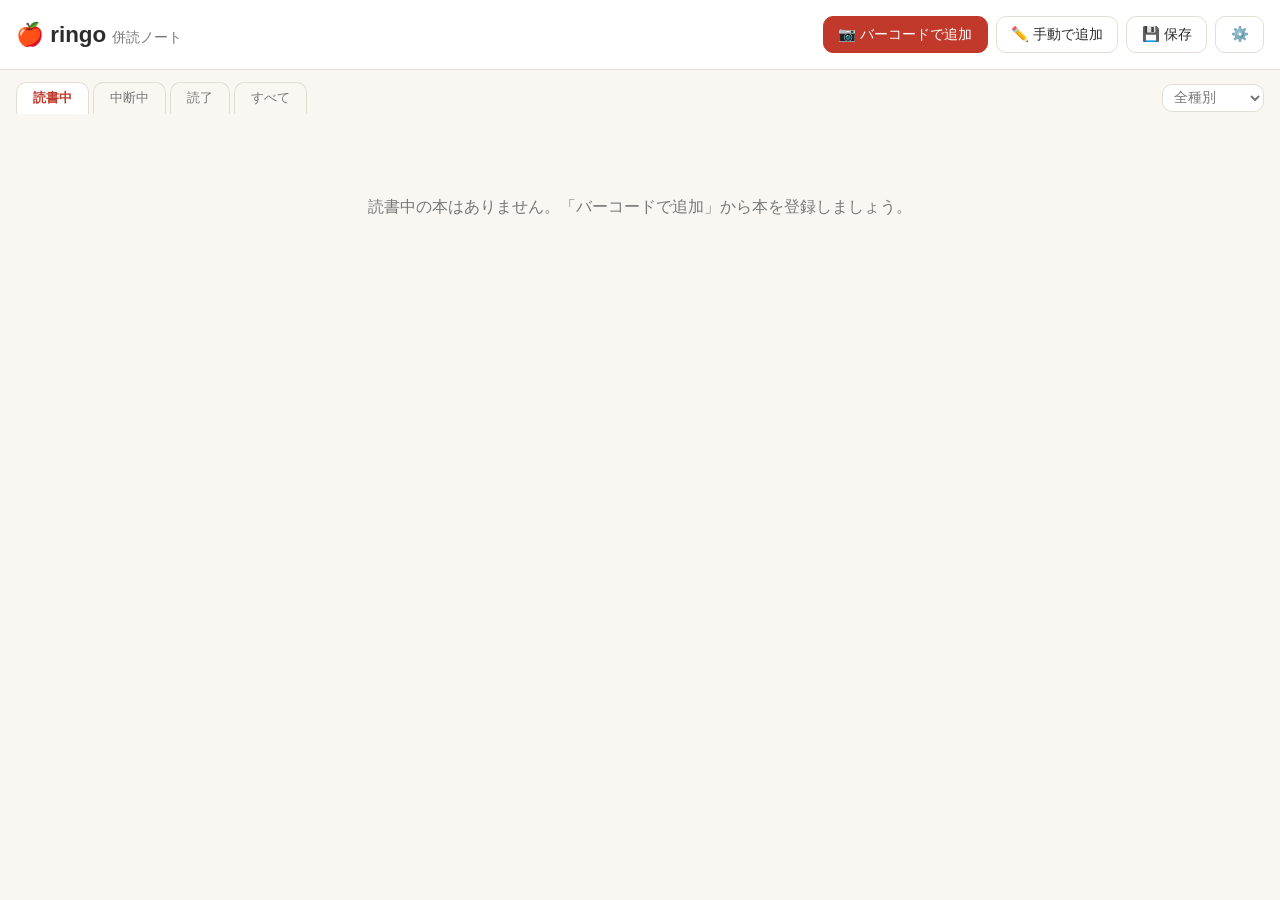
<file: index.html>
<!DOCTYPE html>
<html lang="ja">
<head>
  <meta charset="UTF-8">
  <meta name="viewport" content="width=device-width, initial-scale=1.0">
  <meta name="theme-color" content="#c0392b">
  <title>ringo — 併読ノート</title>
  <link rel="stylesheet" href="style.css">
</head>
<body>
  <header class="app-header">
    <h1>🍎 ringo <span class="subtitle">併読ノート</span></h1>
    <div class="header-actions">
      <button id="scan-btn" class="btn btn-primary">📷 バーコードで追加</button>
      <button id="manual-add-btn" class="btn">✏️ 手動で追加</button>
      <button id="save-btn" class="btn">💾 保存</button>
      <button id="sync-settings-btn" class="btn" aria-label="スプレッドシート連携の設定">⚙️</button>
    </div>
  </header>

  <nav class="filter-tabs" id="filter-tabs">
    <button class="tab active" data-filter="reading">読書中</button>
    <button class="tab" data-filter="paused">中断中</button>
    <button class="tab" data-filter="finished">読了</button>
    <button class="tab" data-filter="all">すべて</button>
    <select id="source-filter" class="source-filter" aria-label="種別で絞り込み">
      <option value="">全種別</option>
      <option value="library">🏛️ 図書館</option>
      <option value="owned">📕 所有本</option>
      <option value="kindle">📱 Kindle</option>
      <option value="audible">🎧 Audible</option>
    </select>
  </nav>

  <main>
    <p id="empty-message" class="empty-message hidden"></p>
    <ul id="book-list" class="book-list"></ul>
  </main>

  <!-- バーコードスキャナ -->
  <dialog id="scanner-dialog" class="dialog">
    <h2>バーコードをスキャン</h2>
    <p class="hint">本の裏表紙の上段バーコード(978 / 979 で始まるISBN)にカメラを向けてください。</p>
    <div class="video-wrap">
      <video id="scanner-video" playsinline muted></video>
      <div class="scan-line"></div>
    </div>
    <p id="scanner-status" class="scanner-status"></p>
    <form id="isbn-form" class="isbn-form">
      <input id="isbn-input" type="text" inputmode="numeric" placeholder="ISBNを直接入力 (例: 9784101010014)">
      <button type="submit" class="btn">検索</button>
    </form>
    <div class="dialog-actions">
      <button id="scanner-close" class="btn">閉じる</button>
    </div>
  </dialog>

  <!-- 本の追加・編集フォーム -->
  <dialog id="book-dialog" class="dialog">
    <h2 id="book-dialog-title">本を追加</h2>
    <form id="book-form">
      <input type="hidden" id="book-id">
      <label>タイトル <span class="required">*</span>
        <input type="text" id="book-title" required>
      </label>
      <label>著者
        <input type="text" id="book-author">
      </label>
      <label>出版社
        <input type="text" id="book-publisher">
      </label>
      <label>ISBN
        <input type="text" id="book-isbn" inputmode="numeric">
      </label>
      <label>種別
        <select id="book-source">
          <option value="">未設定</option>
          <option value="library">🏛️ 図書館</option>
          <option value="owned">📕 所有本</option>
          <option value="kindle">📱 Kindle</option>
          <option value="audible">🎧 Audible</option>
        </select>
      </label>
      <div class="form-row">
        <label>現在のページ
          <input type="number" id="book-current-page" min="0" value="0">
        </label>
        <label>総ページ数
          <input type="number" id="book-total-pages" min="0" value="0">
        </label>
      </div>
      <div class="form-row">
        <label>読み始めた日
          <input type="date" id="book-started">
        </label>
        <label>読了・中断日
          <input type="date" id="book-ended">
        </label>
      </div>
      <label>メモ
        <textarea id="book-notes" rows="3"></textarea>
      </label>
      <div class="dialog-actions">
        <button type="button" id="book-form-cancel" class="btn">キャンセル</button>
        <button type="submit" class="btn btn-primary">保存</button>
      </div>
    </form>
  </dialog>

  <!-- スプレッドシート連携 -->
  <dialog id="sync-dialog" class="dialog">
    <h2>☁️ スプレッドシート連携</h2>
    <p class="hint">
      ページを開くと自動で最新データを読み込みます。
      変更したら「💾 保存」を押してください。
    </p>
    <div class="sync-actions">
      <button id="sync-pull" class="btn">📥 いますぐ読み込み直す</button>
      <p id="sync-status" class="sync-status"></p>
    </div>
    <details id="sync-config">
      <summary>接続設定</summary>
      <form id="sync-config-form">
        <label>Apps ScriptのURL
          <input type="url" id="sync-url" placeholder="https://script.google.com/macros/s/…/exec">
        </label>
        <label>合言葉
          <input type="text" id="sync-key" placeholder="Apps Scriptに設定したものと同じ">
        </label>
        <button type="submit" class="btn">設定を保存</button>
      </form>
      <p class="hint">
        初回のセットアップ手順は
        <a href="https://github.com/akai-ku/ringo/blob/main/docs/sheets-sync-setup.md" target="_blank" rel="noopener">こちらの手順書</a>
        を見てください(10分ほどで終わります)。
      </p>
    </details>
    <div class="dialog-actions">
      <button id="sync-close" class="btn">閉じる</button>
    </div>
  </dialog>

  <div id="toast" class="toast" role="status"></div>

  <script src="app.js"></script>
</body>
</html>
</file>
<file: style.css>
:root {
  --accent: #c0392b;
  --accent-soft: #fdecea;
  --bg: #faf7f2;
  --card-bg: #ffffff;
  --text: #2c2c2c;
  --text-sub: #777;
  --border: #e4ddd3;
  --radius: 10px;
}

* { box-sizing: border-box; }

body {
  margin: 0;
  font-family: "Hiragino Sans", "Noto Sans JP", "Yu Gothic", sans-serif;
  background: var(--bg);
  color: var(--text);
  line-height: 1.6;
}

.app-header {
  display: flex;
  flex-wrap: wrap;
  align-items: center;
  justify-content: space-between;
  gap: 0.5rem;
  padding: 1rem;
  background: var(--card-bg);
  border-bottom: 1px solid var(--border);
}

.app-header h1 {
  margin: 0;
  font-size: 1.4rem;
}

.subtitle {
  font-size: 0.85rem;
  color: var(--text-sub);
  font-weight: normal;
}

.header-actions {
  display: flex;
  gap: 0.5rem;
}

.btn {
  padding: 0.5rem 0.9rem;
  border: 1px solid var(--border);
  border-radius: var(--radius);
  background: var(--card-bg);
  color: var(--text);
  font-size: 0.9rem;
  cursor: pointer;
}

.btn:hover { filter: brightness(0.97); }

.btn-primary {
  background: var(--accent);
  border-color: var(--accent);
  color: #fff;
}

.btn-small {
  padding: 0.25rem 0.6rem;
  font-size: 0.8rem;
}

.btn-danger { color: var(--accent); }

.filter-tabs {
  display: flex;
  gap: 0.25rem;
  padding: 0.75rem 1rem 0;
  overflow-x: auto;
}

.tab {
  padding: 0.4rem 1rem;
  border: 1px solid var(--border);
  border-bottom: none;
  border-radius: var(--radius) var(--radius) 0 0;
  background: transparent;
  color: var(--text-sub);
  cursor: pointer;
  white-space: nowrap;
}

.tab.active {
  background: var(--card-bg);
  color: var(--accent);
  font-weight: bold;
}

main { padding: 1rem; max-width: 720px; margin: 0 auto; }

.empty-message {
  text-align: center;
  color: var(--text-sub);
  padding: 3rem 1rem;
}

.hidden { display: none !important; }

.book-list {
  list-style: none;
  margin: 0;
  padding: 0;
  display: flex;
  flex-direction: column;
  gap: 0.75rem;
}

.book-card {
  display: flex;
  gap: 0.9rem;
  padding: 0.9rem;
  background: var(--card-bg);
  border: 1px solid var(--border);
  border-radius: var(--radius);
}

.book-cover {
  width: 64px;
  height: 92px;
  flex-shrink: 0;
  object-fit: cover;
  border-radius: 4px;
  background: var(--border);
}

.book-cover-placeholder {
  width: 64px;
  height: 92px;
  flex-shrink: 0;
  display: flex;
  align-items: center;
  justify-content: center;
  font-size: 1.6rem;
  border-radius: 4px;
  background: var(--accent-soft);
}

.book-body { flex: 1; min-width: 0; }

.book-title {
  margin: 0;
  font-size: 1rem;
  font-weight: bold;
  overflow-wrap: anywhere;
}

.book-meta {
  margin: 0.1rem 0 0.4rem;
  font-size: 0.8rem;
  color: var(--text-sub);
}

.stale-badge {
  display: inline-block;
  margin-left: 0.4rem;
  padding: 0 0.45rem;
  font-size: 0.72rem;
  color: var(--accent);
  background: var(--accent-soft);
  border-radius: 999px;
}

.source-badge {
  display: inline-block;
  margin-left: 0.4rem;
  padding: 0 0.45rem;
  font-size: 0.72rem;
  color: var(--text-sub);
  background: var(--bg);
  border: 1px solid var(--border);
  border-radius: 999px;
  white-space: nowrap;
}

.source-filter {
  margin-left: auto;
  align-self: center;
  padding: 0.3rem 0.4rem;
  border: 1px solid var(--border);
  border-radius: var(--radius);
  background: var(--card-bg);
  color: var(--text-sub);
  font-size: 0.85rem;
}

.progress-row {
  display: flex;
  align-items: center;
  gap: 0.5rem;
  margin-bottom: 0.4rem;
}

.progress-bar {
  flex: 1;
  height: 8px;
  background: var(--border);
  border-radius: 999px;
  overflow: hidden;
}

.progress-fill {
  height: 100%;
  background: var(--accent);
  border-radius: 999px;
  transition: width 0.2s;
}

.progress-label {
  font-size: 0.78rem;
  color: var(--text-sub);
  white-space: nowrap;
}

.page-input {
  width: 4.5rem;
  padding: 0.2rem 0.4rem;
  border: 1px solid var(--border);
  border-radius: 6px;
  font-size: 0.85rem;
}

.book-dates {
  margin: 0.15rem 0;
  font-size: 0.78rem;
  color: var(--text-sub);
}

.book-notes {
  margin: 0.3rem 0;
  font-size: 0.82rem;
  color: var(--text-sub);
  white-space: pre-wrap;
  overflow-wrap: anywhere;
}

.book-actions {
  display: flex;
  flex-wrap: wrap;
  gap: 0.4rem;
  margin-top: 0.4rem;
}

/* ダイアログ */
.dialog {
  width: min(480px, 92vw);
  border: none;
  border-radius: var(--radius);
  padding: 1.25rem;
}

.dialog::backdrop { background: rgba(0, 0, 0, 0.5); }

.dialog h2 { margin-top: 0; font-size: 1.1rem; }

.dialog label {
  display: block;
  margin-bottom: 0.7rem;
  font-size: 0.85rem;
}

.dialog input[type="text"],
.dialog input[type="number"],
.dialog input[type="url"],
.dialog input[type="date"],
.dialog select,
.dialog textarea {
  display: block;
  width: 100%;
  margin-top: 0.2rem;
  padding: 0.45rem 0.6rem;
  border: 1px solid var(--border);
  border-radius: 6px;
  font-size: 0.95rem;
  font-family: inherit;
}

.form-row { display: flex; gap: 0.75rem; }
.form-row label { flex: 1; }

.required { color: var(--accent); }

.dialog-actions {
  display: flex;
  justify-content: flex-end;
  gap: 0.5rem;
  margin-top: 0.75rem;
}

.hint { font-size: 0.8rem; color: var(--text-sub); }

/* スキャナ */
.video-wrap {
  position: relative;
  width: 100%;
  aspect-ratio: 4 / 3;
  background: #000;
  border-radius: var(--radius);
  overflow: hidden;
}

#scanner-video {
  width: 100%;
  height: 100%;
  object-fit: cover;
}

.scan-line {
  position: absolute;
  left: 8%;
  right: 8%;
  top: 50%;
  height: 2px;
  background: rgba(255, 60, 60, 0.85);
  box-shadow: 0 0 8px rgba(255, 60, 60, 0.9);
}

.scanner-status {
  min-height: 1.4em;
  margin: 0.5rem 0;
  font-size: 0.85rem;
  color: var(--text-sub);
}

.isbn-form {
  display: flex;
  gap: 0.5rem;
}

.isbn-form input {
  flex: 1;
  padding: 0.45rem 0.6rem;
  border: 1px solid var(--border);
  border-radius: 6px;
  font-size: 0.95rem;
}

/* スプレッドシート同期 */
.sync-actions {
  display: flex;
  flex-direction: column;
  gap: 0.5rem;
}

.sync-status {
  min-height: 1.4em;
  margin: 0.25rem 0 0;
  font-size: 0.85rem;
  color: var(--text-sub);
}

#sync-config {
  margin-top: 0.9rem;
  padding-top: 0.75rem;
  border-top: 1px solid var(--border);
}

#sync-config summary {
  cursor: pointer;
  font-size: 0.9rem;
  color: var(--text-sub);
  margin-bottom: 0.6rem;
}

/* トースト通知 */
.toast {
  position: fixed;
  left: 50%;
  bottom: 1.25rem;
  transform: translateX(-50%);
  max-width: 90vw;
  padding: 0.55rem 1rem;
  background: rgba(40, 40, 40, 0.92);
  color: #fff;
  font-size: 0.85rem;
  border-radius: 999px;
  opacity: 0;
  pointer-events: none;
  transition: opacity 0.3s;
  z-index: 100;
}

.toast.show { opacity: 1; }

@media (max-width: 480px) {
  .header-actions { width: 100%; }
  .header-actions .btn { flex: 1; }
}
</file>
